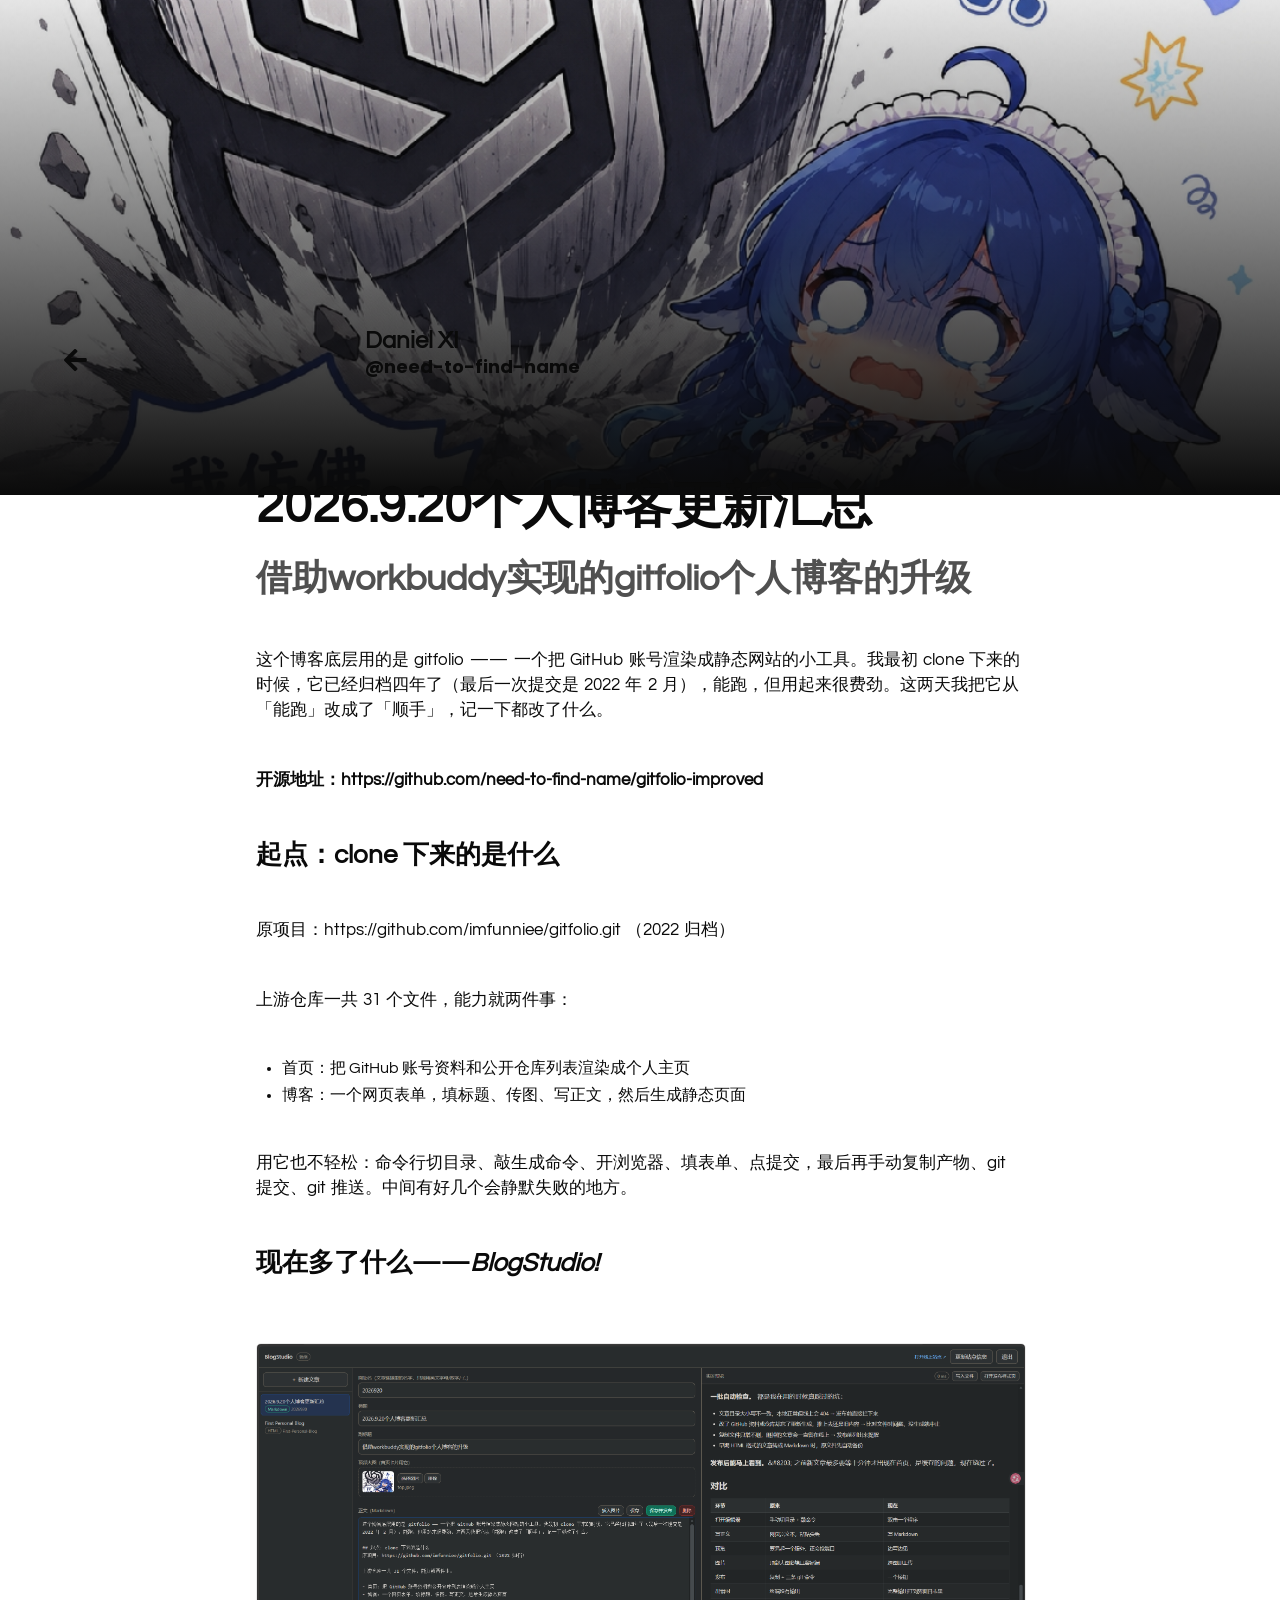
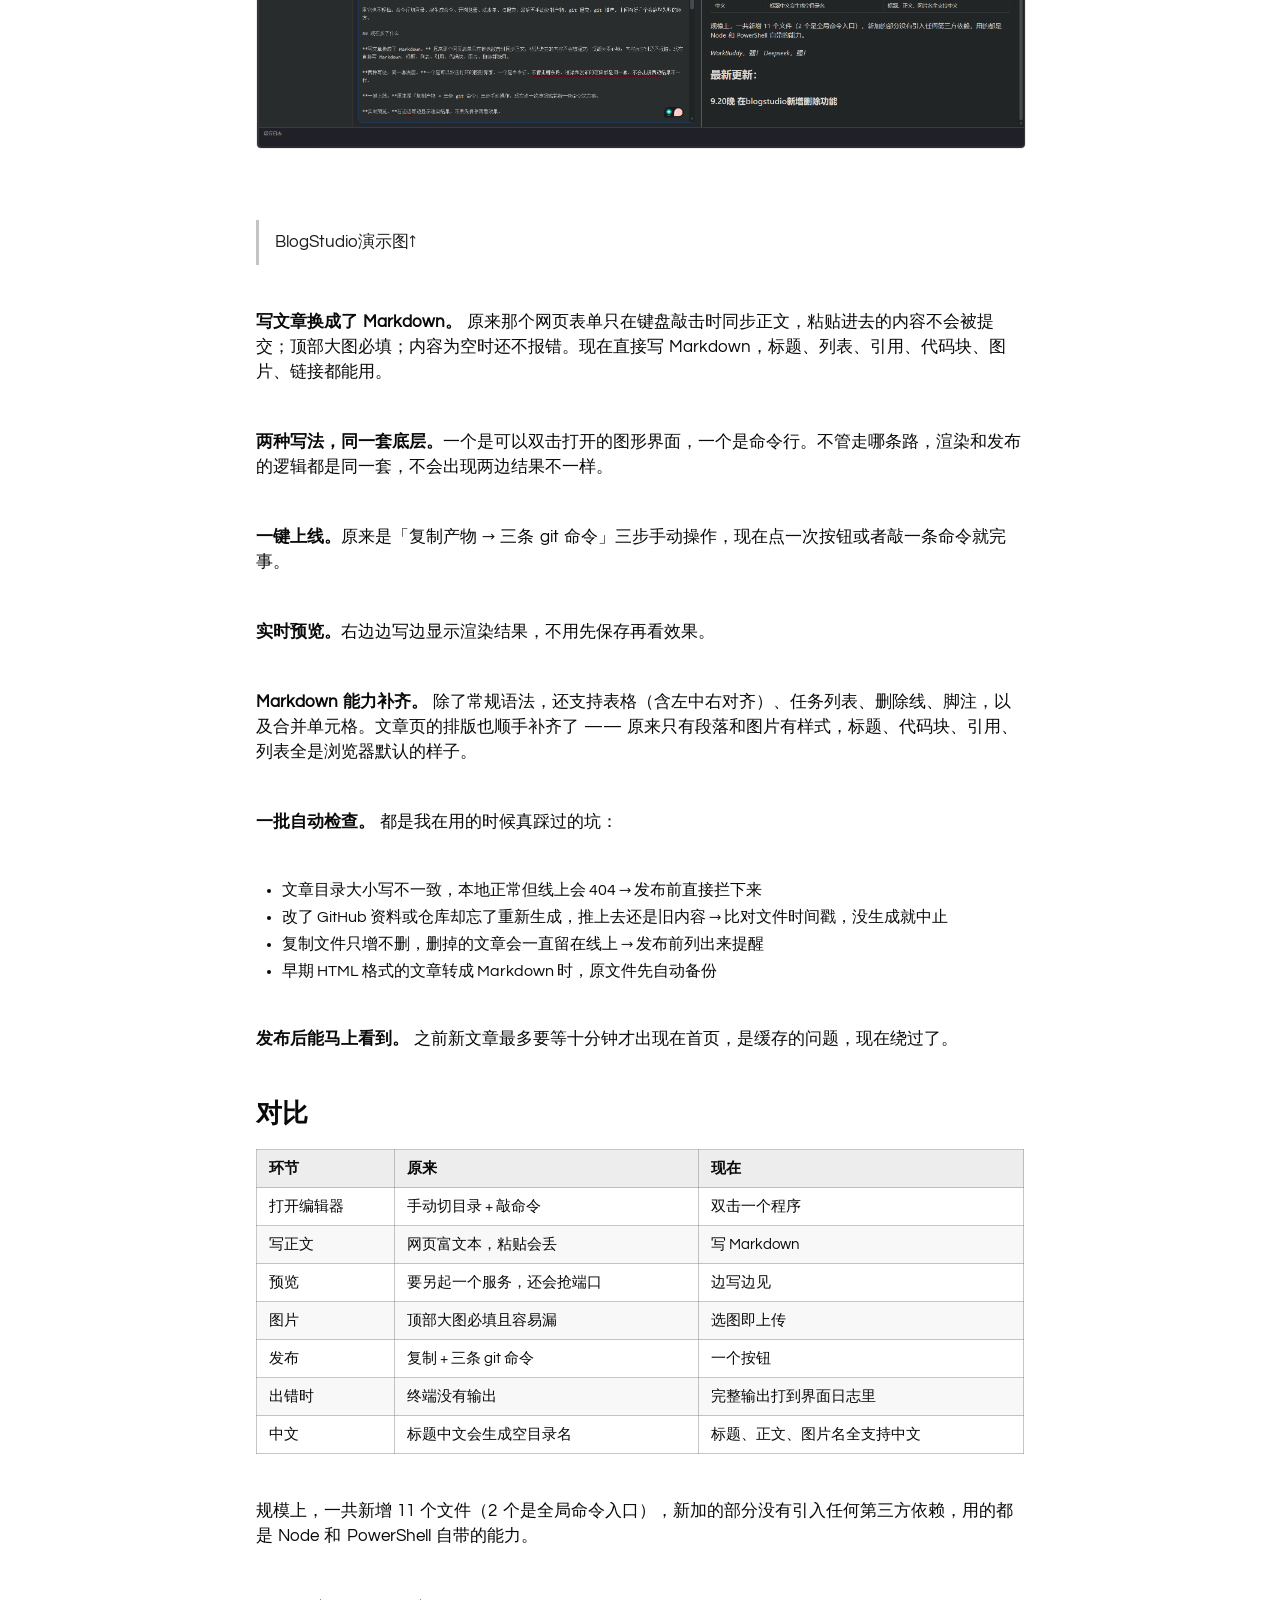
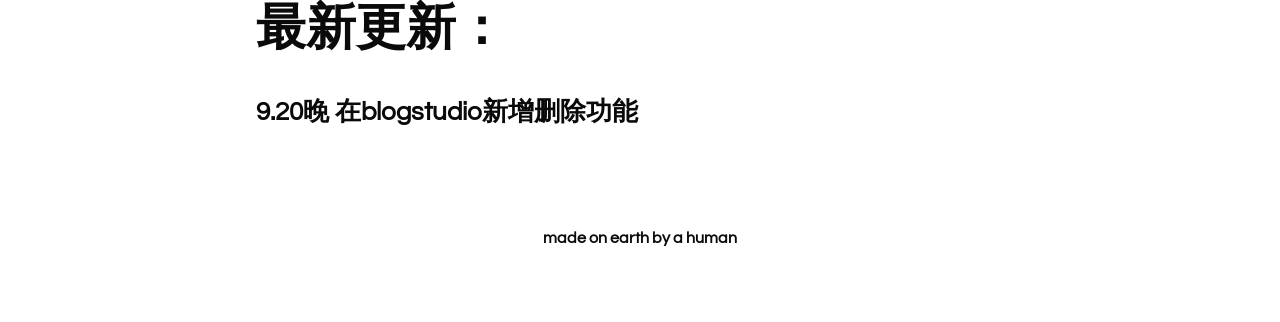
<file: blog/2026920/index.html>
<!DOCTYPE html>
<html lang="en">
  <head>
    <meta name="wb-build" content="20260920-224334">
    <meta charset="UTF-8" />
    <meta name="viewport" content="width=device-width, initial-scale=1.0" />
    <meta http-equiv="X-UA-Compatible" content="ie=edge" />
    <title>2026.9.20个人博客更新汇总</title>
    <link
      rel="stylesheet"
      href="https://cdnjs.cloudflare.com/ajax/libs/animate.css/3.7.0/animate.min.css"
    />
    <link
      rel="stylesheet"
      href="https://use.fontawesome.com/releases/v5.7.1/css/all.css"
      integrity="sha384-fnmOCqbTlWIlj8LyTjo7mOUStjsKC4pOpQbqyi7RrhN7udi9RwhKkMHpvLbHG9Sr"
      crossorigin="anonymous"
    />
    <script
      src="https://code.jquery.com/jquery-3.4.1.min.js"
      integrity="sha256-CSXorXvZcTkaix6Yvo6HppcZGetbYMGWSFlBw8HfCJo="
      crossorigin="anonymous"
    ></script>
    <link rel="stylesheet" href="../../index.css?v=20260920-224334">
<style>
#blog h2,#blog h3,#blog h4,#blog h5,#blog h6{color:inherit;line-height:1.35;margin:34px 0 14px;font-weight:600}
#blog h2{font-size:1.6em}
#blog h3{font-size:1.3em}
#blog h4{font-size:1.12em}
#blog h5,#blog h6{font-size:1em}
#blog ul,#blog ol{margin:16px 0;padding-left:1.6em}
#blog li{margin:6px 0}
#blog li>ul,#blog li>ol{margin:6px 0}
#blog blockquote{margin:18px 0;padding:2px 0 2px 16px;border-left:3px solid rgba(128,128,128,.5);opacity:.92}
#blog blockquote p{margin:8px 0}
#blog pre{margin:18px 0;padding:12px 14px;border-radius:6px;background:rgba(128,128,128,.15);overflow:auto}
#blog pre code{font-family:Consolas,"Cascadia Mono",Menlo,monospace;font-size:.88em;background:none;padding:0}
#blog code{font-family:Consolas,"Cascadia Mono",Menlo,monospace;font-size:.9em;background:rgba(128,128,128,.18);padding:2px 5px;border-radius:4px}
#blog a{text-decoration:underline}
#blog hr{border:none;border-top:1px solid rgba(128,128,128,.4);margin:26px 0}
#blog table{border-collapse:collapse;width:100%;margin:18px 0;font-size:.95em}
#blog th,#blog td{border:1px solid rgba(128,128,128,.45);padding:8px 12px;vertical-align:top;text-align:left}
#blog th{font-weight:600;background:rgba(128,128,128,.14)}
#blog tbody tr:nth-child(even){background:rgba(128,128,128,.06)}
#blog th[align="center"],#blog td[align="center"]{text-align:center}
#blog th[align="right"],#blog td[align="right"]{text-align:right}
#blog ul.task-list{list-style:none;padding-left:.5em}
#blog ul.task-list li{display:flex;align-items:flex-start;gap:.5em}
#blog ul.task-list input{margin:.4em 0 0 0;flex:none}
#blog del{opacity:.65}
#blog sup.fnref{font-size:.75em;line-height:0;vertical-align:super}
#blog sup.fnref a{text-decoration:none}
#blog section.footnotes{margin-top:12px;font-size:.9em;opacity:.92}
#blog section.footnotes p{margin:8px 0}
#blog section.footnotes ol{padding-left:1.5em}
#blog section.footnotes li{margin:6px 0}
#blog .fnback{text-decoration:none;margin-left:.3em}
</style><!-- wb-autorefresh：GitHub Pages 给所有文件加了 10 分钟缓存，发布后重新打开可能还是旧的。
     这里对比页面里烙的构建号与线上最新构建号，不一致就用带时间戳的地址自动重开一次。
     地址里已经带 t= 时不再检查，避免反复重载。 -->
<script>(function(){
var m=document.querySelector('meta[name="wb-build"]');if(!m)return;
if(/[?&]t=/.test(location.search))return;
var mine=m.getAttribute('content');
fetch(location.pathname+'?wbp='+Date.now(),{cache:'no-store'}).then(function(r){return r.text()}).then(function(t){
var x=/<meta name="wb-build" content="([^"]+)"/.exec(t);
if(x&&x[1]!==mine){location.replace(location.pathname+'?t='+Date.now()+location.hash)}
}).catch(function(){});
})();</script></head>
  <body>
    <div id="loading">
      <div id="spinner"></div>
    </div>
    <a href="/" class="go_back"><i class="fas fa-arrow-left"></i></a>
    <div id="background_overlay"></div>
    <div id="background" style="background: url(top.jpeg) center;"></div>
    <table id="profile_blog">
      <tbody>
        <tr>
          <td style="width:8vw;"><div id="profile_img_blog"></div></td>
          <td style="width:52vw;">
            <div id="username_blog"></div>
          </td>
        </tr>
      </tbody>
    </table>
    <div id="blog-display">
      <h1 id="blog_title">2026.9.20个人博客更新汇总</h1>
      <h2 id="blog_sub_title">借助workbuddy实现的gitfolio个人博客的升级</h2>
      <div id="blog">
        <p>这个博客底层用的是 gitfolio —— 一个把 GitHub 账号渲染成静态网站的小工具。我最初 clone 下来的时候，它已经归档四年了（最后一次提交是 2022 年 2 月），能跑，但用起来很费劲。这两天我把它从「能跑」改成了「顺手」，记一下都改了什么。</p>
<p><b>开源地址：https://github.com/need-to-find-name/gitfolio-improved</b></p>
<h2>起点：clone 下来的是什么</h2>
<p>原项目：https://github.com/imfunniee/gitfolio.git （2022 归档）</p>
<p>上游仓库一共 31 个文件，能力就两件事：</p>
<ul>
<li>首页：把 GitHub 账号资料和公开仓库列表渲染成个人主页</li>
<li>博客：一个网页表单，填标题、传图、写正文，然后生成静态页面</li>
</ul>
<p>用它也不轻松：命令行切目录、敲生成命令、开浏览器、填表单、点提交，最后再手动复制产物、git 提交、git 推送。中间有好几个会静默失败的地方。</p>
<h2>现在多了什么——<i>BlogStudio!</i></h2>
<p><img src="屏幕截图 2026-09-20 212002.png" alt="屏幕截图 2026-09-20 212002"></p>
<blockquote>
<p>BlogStudio演示图↑</p>
</blockquote>
<p><b>写文章换成了 Markdown。</b> 原来那个网页表单只在键盘敲击时同步正文，粘贴进去的内容不会被提交；顶部大图必填；内容为空时还不报错。现在直接写 Markdown，标题、列表、引用、代码块、图片、链接都能用。</p>
<p><b>两种写法，同一套底层。</b>一个是可以双击打开的图形界面，一个是命令行。不管走哪条路，渲染和发布的逻辑都是同一套，不会出现两边结果不一样。</p>
<p><b>一键上线。</b>原来是「复制产物 → 三条 git 命令」三步手动操作，现在点一次按钮或者敲一条命令就完事。</p>
<p><b>实时预览。</b>右边边写边显示渲染结果，不用先保存再看效果。</p>
<p><b>Markdown 能力补齐。</b> 除了常规语法，还支持表格（含左中右对齐）、任务列表、删除线、脚注，以及合并单元格。文章页的排版也顺手补齐了 —— 原来只有段落和图片有样式，标题、代码块、引用、列表全是浏览器默认的样子。</p>
<p><b>一批自动检查。</b> 都是我在用的时候真踩过的坑：</p>
<ul>
<li>文章目录大小写不一致，本地正常但线上会 404 → 发布前直接拦下来</li>
<li>改了 GitHub 资料或仓库却忘了重新生成，推上去还是旧内容 → 比对文件时间戳，没生成就中止</li>
<li>复制文件只增不删，删掉的文章会一直留在线上 → 发布前列出来提醒</li>
<li>早期 HTML 格式的文章转成 Markdown 时，原文件先自动备份</li>
</ul>
<p><b>发布后能马上看到。</b> 之前新文章最多要等十分钟才出现在首页，是缓存的问题，现在绕过了。</p>
<h2>对比</h2>
<table>
<thead>
<tr>
<th>环节</th>
<th>原来</th>
<th>现在</th>
</tr>
</thead>
<tbody>
<tr>
<td>打开编辑器</td>
<td>手动切目录 + 敲命令</td>
<td>双击一个程序</td>
</tr>
<tr>
<td>写正文</td>
<td>网页富文本，粘贴会丢</td>
<td>写 Markdown</td>
</tr>
<tr>
<td>预览</td>
<td>要另起一个服务，还会抢端口</td>
<td>边写边见</td>
</tr>
<tr>
<td>图片</td>
<td>顶部大图必填且容易漏</td>
<td>选图即上传</td>
</tr>
<tr>
<td>发布</td>
<td>复制 + 三条 git 命令</td>
<td>一个按钮</td>
</tr>
<tr>
<td>出错时</td>
<td>终端没有输出</td>
<td>完整输出打到界面日志里</td>
</tr>
<tr>
<td>中文</td>
<td>标题中文会生成空目录名</td>
<td>标题、正文、图片名全支持中文</td>
</tr>
</tbody>
</table>
<p>规模上，一共新增 11 个文件（2 个是全局命令入口），新加的部分没有引入任何第三方依赖，用的都是 Node 和 PowerShell 自带的能力。</p>
<h1>最新更新：</h1>
<h2>9.20晚 在blogstudio新增删除功能</h2>
      </div>
    </div>
    <div id="footer_blog">
      <a href="https://github.com/imfunniee" target="_blank"
        >made on earth by a human</a
      >
    </div>
    <script type="text/javascript">
      setTimeout(function() {
        document.getElementById("loading").classList.add("animated");
        document.getElementById("loading").classList.add("fadeOut");
        setTimeout(function() {
          document.getElementById("loading").classList.remove("animated");
          document.getElementById("loading").classList.remove("fadeOut");
          document.getElementById("loading").style.display = "none";
        }, 800);
      }, 1500);
      $.getJSON("../../config.json", function(user) {
        var icon = document.createElement("link");
        icon.setAttribute("rel", "icon");
        icon.setAttribute("href", user[0].userimg);
        icon.setAttribute("type", "image/png");
        document.getElementsByTagName("head")[0].appendChild(icon);
        document.getElementById(
          "profile_img_blog"
        ).style.background = `url('${user[0].userimg}') center center`;
        document.getElementById(
          "username_blog"
        ).innerHTML = `<span style="display:${
          user[0].name == null || !user[0].name ? "none" : "block"
        };">${user[0].name}</span>@${user[0].username}<b id="blog_time"></b>`;

        if ((user[0].theme = "dark.css")) {
          document.querySelector("#background_overlay").style.background =
            "linear-gradient(0deg, rgba(10, 10, 10, 1), rgba(10, 10, 10, 0.1))";
        } else {
          document.querySelector("#background_overlay").style.background =
            "linear-gradient(0deg, rgba(255, 255, 255, 1), rgba(255, 255, 255, 0.1))";
        }
      });
    </script>
  </body>
</html>
</file>
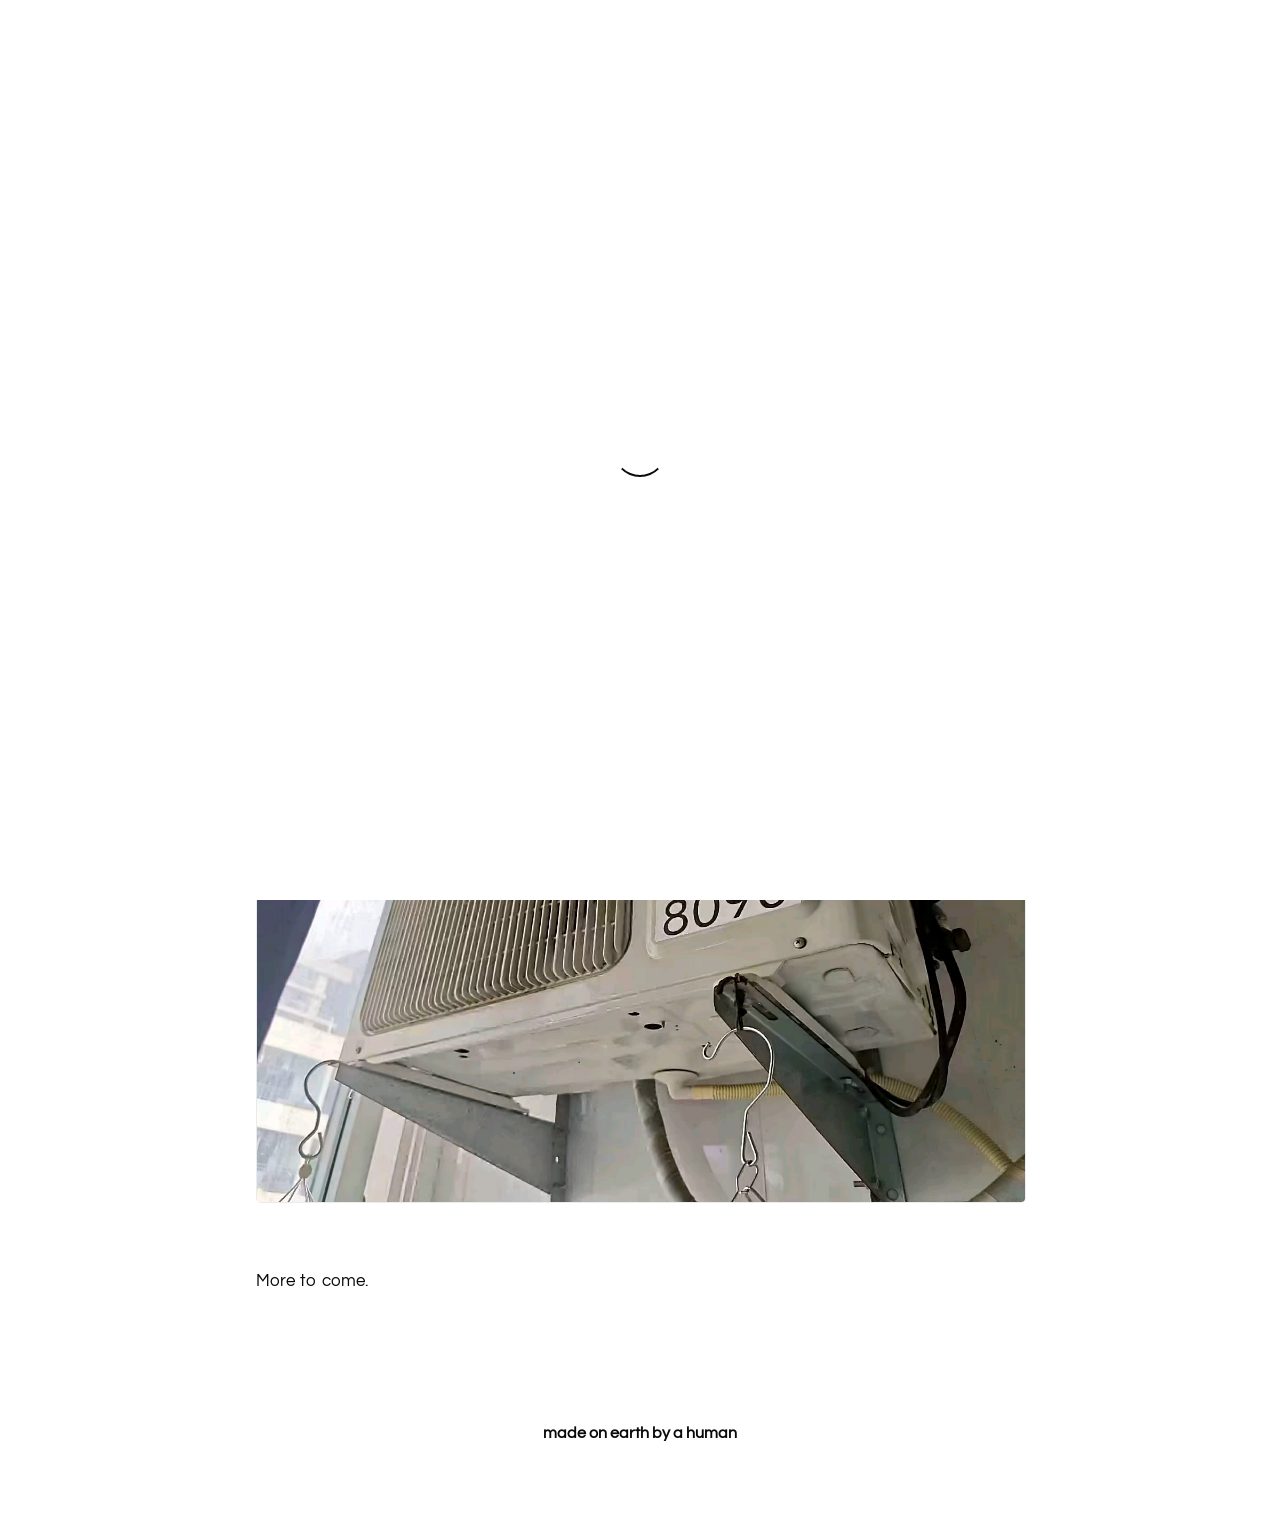
<file: blog/First-Personal-Blog/index.html>
<!DOCTYPE html><html lang="en"><head>
    <meta name="wb-build" content="20260920-224334">
    <meta charset="UTF-8">
    <meta name="viewport" content="width=device-width, initial-scale=1.0">
    <meta http-equiv="X-UA-Compatible" content="ie=edge">
    <title>First Personal Blog</title>
    <link rel="stylesheet" href="https://cdnjs.cloudflare.com/ajax/libs/animate.css/3.7.0/animate.min.css">
    <link rel="stylesheet" href="https://use.fontawesome.com/releases/v5.7.1/css/all.css" integrity="sha384-fnmOCqbTlWIlj8LyTjo7mOUStjsKC4pOpQbqyi7RrhN7udi9RwhKkMHpvLbHG9Sr" crossorigin="anonymous">
    <script src="https://code.jquery.com/jquery-3.4.1.min.js" integrity="sha256-CSXorXvZcTkaix6Yvo6HppcZGetbYMGWSFlBw8HfCJo=" crossorigin="anonymous"></script>
  <link rel="stylesheet" href="../../index.css?v=20260920-224334"><!-- wb-autorefresh：GitHub Pages 给所有文件加了 10 分钟缓存，发布后重新打开可能还是旧的。
     这里对比页面里烙的构建号与线上最新构建号，不一致就用带时间戳的地址自动重开一次。
     地址里已经带 t= 时不再检查，避免反复重载。 -->
<script>(function(){
var m=document.querySelector('meta[name="wb-build"]');if(!m)return;
if(/[?&]t=/.test(location.search))return;
var mine=m.getAttribute('content');
fetch(location.pathname+'?wbp='+Date.now(),{cache:'no-store'}).then(function(r){return r.text()}).then(function(t){
var x=/<meta name="wb-build" content="([^"]+)"/.exec(t);
if(x&&x[1]!==mine){location.replace(location.pathname+'?t='+Date.now()+location.hash)}
}).catch(function(){});
})();</script></head>
  <body>
    <div id="loading">
      <div id="spinner"></div>
    </div>
    <a href="/" class="go_back"><i class="fas fa-arrow-left"></i></a>
    <div id="background_overlay"></div>
    <div id="background" style="background: url(top_image.jpeg) center;"></div>
    <table id="profile_blog">
      <tbody>
        <tr>
          <td style="width:8vw;"><div id="profile_img_blog"></div></td>
          <td style="width:52vw;">
            <div id="username_blog"></div>
          </td>
        </tr>
      </tbody>
    </table>
    <div id="blog-display">
      <h1 id="blog_title">First Personal Blog</h1>
      <h2 id="blog_sub_title">Hello World</h2>
      <div id="blog"><img src="img_0.jpeg" alt="blog image 0" id="img_0_original"><p id="para_0_original">More to come.</p></div>
    </div>
    <div id="footer_blog">
      <a href="https://github.com/imfunniee" target="_blank">made on earth by a human</a>
    </div>
    <script type="text/javascript">
      setTimeout(function() {
        document.getElementById("loading").classList.add("animated");
        document.getElementById("loading").classList.add("fadeOut");
        setTimeout(function() {
          document.getElementById("loading").classList.remove("animated");
          document.getElementById("loading").classList.remove("fadeOut");
          document.getElementById("loading").style.display = "none";
        }, 800);
      }, 1500);
      $.getJSON("../../config.json", function(user) {
        var icon = document.createElement("link");
        icon.setAttribute("rel", "icon");
        icon.setAttribute("href", user[0].userimg);
        icon.setAttribute("type", "image/png");
        document.getElementsByTagName("head")[0].appendChild(icon);
        document.getElementById(
          "profile_img_blog"
        ).style.background = `url('${user[0].userimg}') center center`;
        document.getElementById(
          "username_blog"
        ).innerHTML = `<span style="display:${
          user[0].name == null || !user[0].name ? "none" : "block"
        };">${user[0].name}</span>@${user[0].username}<b id="blog_time"></b>`;

        if ((user[0].theme = "dark.css")) {
          document.querySelector("#background_overlay").style.background =
            "linear-gradient(0deg, rgba(10, 10, 10, 1), rgba(10, 10, 10, 0.1))";
        } else {
          document.querySelector("#background_overlay").style.background =
            "linear-gradient(0deg, rgba(255, 255, 255, 1), rgba(255, 255, 255, 0.1))";
        }
      });
    </script>
  

</body></html>
</file>
<file: index.css>
@import url("https://fonts.googleapis.com/css?family=Poppins");
@import url("https://fonts.googleapis.com/css?family=Questrial");

body {
  margin: 0%;
  padding: 0%;
  width: 100vw;
  background: var(--bg-color);
  color: var(--text-color);
  max-width: 100vw;
  overflow-x: hidden;
  align-items: center;
  font-family: "Poppins", sans-serif;
}

#loading {
  width: 100vw;
  height: 100vh;
  position: fixed;
  background: var(--bg-color);
  z-index: 999;
  display: flex;
  justify-content: center;
  flex-direction: column;
  align-items: center;
  top: 0;
  bottom: 0;
  left: 0;
  right: 0;
}

#spinner {
  animation: rotate 0.5s infinite linear;
  width: 50px;
  height: 50px;
  border: 2px solid var(--bg-color);
  border-bottom: 2px solid var(--text-color);
  border-radius: 50%;
  margin: 0;
}

@keyframes rotate {
  0% {
    transform: rotate(0deg);
  }

  100% {
    transform: rotate(360deg);
  }
}

#profile {
  width: 24vw;
  padding: 4vh 3vw;
  height: 92vh;
  display: flex;
  flex-direction: column;
  justify-content: center;
  text-align: left;
  background: var(--background-image) center center;
  background-size: cover !important;
  background-repeat: no-repeat;
  position: fixed;
  color: #fff !important;
}

#display {
  width: 64vw;
  padding: 4vh 3vw;
  height: 92vh;
  display: inline-block;
  padding-left: 33vw;
}

#display h1 {
  font-size: 50px;
  color: var(--text-color);
  font-weight: bold;
  font-family: "Questrial", sans-serif;
}

.emoji {
  width: 18px;
  height: 18px;
}

#profile_img_blog {
  border-radius: 50%;
  width: 90px;
  height: 90px;
  background-size: cover !important;
  background-repeat: no-repeat;
}

#username_blog {
  font-size: 18px;
  color: var(--text-color);
  font-family: "Poppins", sans-serif;
  font-weight: bold;
}

#username_blog span {
  font-size: 24px;
  font-family: "Questrial", sans-serif !important;
}

#username_blog b {
  font-size: 12px;
  font-family: "Poppins", sans-serif;
  font-weight: bold;
}

#blog-display {
  width: 60vw;
  margin: 0px 20vw;
  text-align: left;
  margin-top: 3vh;
  z-index: 1;
}

#profile_blog {
  width: 60vw;
  margin: 0px 20vw;
  margin-top: 34vh;
  text-align: left;
  z-index: 1;
}

#background_overlay {
  width: 100vw;
  height: 55vh;
  position: absolute;
  z-index: -1;
  top: 0;
  left: 0;
}

#background {
  width: 100vw;
  height: 55vh;
  background-size: cover !important;
  background-repeat: no-repeat !important;
  position: absolute;
  z-index: -2;
  top: 0;
  left: 0;
}

#blog-display h1 {
  font-size: 50px;
  color: var(--text-color);
  font-weight: bold;
  font-family: "Questrial", sans-serif;
}

#blog-display h2 {
  color: var(--blog-gray-color);
}

#blog-display {
  padding: 1vh 0px;
  font-family: "Questrial", sans-serif;
}

#blog p {
  font-size: 17px;
  line-height: 25px;
  word-spacing: 1.2px;
  margin: 5vh 0px;
}

#blog p span {
  padding: 2px 4px;
  background: var(--text-color);
  color: var(--bg-color) !important;
}

#blog img {
  width: 100%;
  margin: 2vh 0px;
  border-radius: 5px;
  border: 1px solid rgb(0, 0, 0, 0.08);
}

#header {
  width: 63vw;
  text-align: right;
  padding: 3vh 0px;
  position: absolute;
}

#header a {
  color: var(--text-color);
  text-decoration: none;
  margin-left: 4vw;
  font-weight: bold;
}

#footer_blog {
  width: 90vw;
  padding: 8vh 5vw;
  text-align: center;
}

#footer_blog a {
  color: var(--text-color) !important;
  text-decoration: none;
  font-family: "Questrial", sans-serif;
  font-weight: bold;
}

#footer {
  width: 100%;
  padding: 8vh 0px;
  text-align: center;
}

#footer a {
  color: var(--text-color) !important;
  text-decoration: none;
  font-family: "Questrial", sans-serif;
  font-weight: bold;
}

#profile_img {
  width: 180px;
  height: 180px;
  min-width: 180px;
  min-height: 180px;
  max-width: 180px;
  max-height: 180px;
  border-radius: 5px;
  background-size: cover !important;
  background-repeat: no-repeat !important;
}

#profile div {
  font-weight: bold;
  margin: 1.5vh 0px;
}

#username {
  font-size: 18px;
  font-weight: bold;
}

#username span {
  font-size: 24px;
}

#userbio {
  font-size: 26px;
  font-family: "Questrial", sans-serif;
  width: 100%;
}

#about {
  font-size: 18px;
  font-family: "Questrial", sans-serif;
}

#about a,
#username a {
  color: #fff !important;
  text-decoration: none;
  font-weight: bold;
}

#about a:hover,
#username a:hover {
  text-decoration: underline;
}

#about span {
  margin: 1vh 0px;
  display: block;
}

#about span i {
  font-size: 16px;
}

#work {
  margin: 2vh 0px;
  padding: 4vh 0px !important;
}

#forks {
  margin: 2vh 0px;
  padding: 4vh 0px !important;
}

.projects {
  margin-left: -15px;
  /* align section w/ heading above */
}

.projects a {
  /* 30px is the gutter size in magic grid */
  width: calc(49% - 30px);
  /* 49% avoids a weird single column on some wide screens */
  display: flex;
  text-decoration: none;
}

.projects section {
  width: 100%;
  padding: 2.5vh 5%;
  margin: 1vh 0px;
  display: inline-block;
  border-radius: 5px;
  color: var(--text-color);
  border: 1px solid rgb(0, 0, 0, 0.08);
  box-shadow: 0px 0px 0px rgb(0, 0, 0, 0);
  transition: 0.4s ease-in-out;
  transform: scale(1);
}

.projects section:hover {
  cursor: pointer;
  border: 1px solid rgb(0, 0, 0, 0);
  box-shadow: 0px 15px 35px rgb(0, 0, 0, 0.06);
  transform: scale(1.03);
}

.section_title {
  font-size: 24px;
  font-weight: bold;
  margin: 1vh 0px;
  padding: 0px 1px;
  word-wrap: break-word;
}

.about_section {
  font-size: 18px;
  font-family: "Questrial", sans-serif;
  margin: 2vh 0px;
  font-weight: bold;
  word-wrap: break-word;
}

.bottom_section {
  margin: 1vh 0px;
  font-size: 14px;
  word-wrap: break-word;
}

.bottom_section span {
  margin-right: 20px;
  font-weight: bold;
}

.bottom_section span i {
  font-size: 15px;
}

.socials {
  color: #fff;
  text-decoration: none;
  margin: 3vh 0px !important;
}

.socials span {
  display: inline-block !important;
  margin-right: 2vw !important;
  font-weight: normal !important;
}

.socials span a {
  font-weight: normal !important;
}

#blog_section {
  margin: 2vh 0px;
  padding: 2vh 0px !important;
}

#blogs {
  columns: 2;
}

#blog_title {
  font-size: 50px;
}

#blog_sub_title {
  font-size: 36px;
  margin-top: -2vh;
}

#blogs section {
  width: 100%;
  display: inline-block;
  border-radius: 5px;
  color: var(--text-color);
  border: 1px solid rgb(0, 0, 0, 0.04);
  box-shadow: 0px 0px 0px rgb(0, 0, 0, 0);
  transition: 0.4s ease-in-out;
  transform: scale(1);
  padding: 0px;
  margin: 2vh 0px;
}

#blogs section img {
  width: 100%;
  border-radius: 5px 5px 0px 0px;
}

.blog_container {
  padding: 2.5vh 5%;
}

#blogs section:hover {
  cursor: pointer;
  border: 1px solid rgb(0, 0, 0, 0);
  box-shadow: 0px 15px 35px rgb(0, 0, 0, 0.06);
  transform: scale(1.03);
}

.go_back {
  position: absolute;
  color: var(--text-color);
  font-size: 26px;
  margin-left: 5vw;
  margin-top: 4vh;
}

::selection {
  color: var(--bg-color);
  background: var(--text-color);
}

@media (max-width: 800px) {
  #profile {
    width: 90vw;
    padding: 4vh 5vw;
    height: 60vh;
    text-align: center;
    position: relative;
  }

  #display {
    width: 90vw;
    padding: 4vh 5vw;
    height: auto;
    display: inline-block;
    padding-left: 5vw;
  }

  #profile_img {
    width: 120px;
    height: 120px;
    min-width: 120px;
    min-height: 120px;
    max-width: 120px;
    max-height: 120px;
    margin: 0px auto !important;
  }

  #work {
    margin: 0px;
  }

  .projects {
    margin-left: 0;
    /* remove neg margin to align w/ header */
  }

  .projects a {
    width: 100%;
  }

  .projects section {
    width: 88%;
  }

  #blogs {
    columns: 1;
  }

  #blogs section {
    width: 98%;
  }

  #blog_section {
    margin: 0px;
  }

  #blog-display {
    width: 90vw;
    margin: 0px 5vw;
    text-align: left;
    margin-top: 0vh;
    z-index: 1;
  }

  #blog_title {
    font-size: 32px !important;
  }

  #blog_sub_title {
    font-size: 24px;
    margin-top: -1vh;
  }

  #profile_blog {
    width: 90vw;
    margin: 0px 5vw;
    margin-top: 36vh;
    text-align: left;
    z-index: 1;
  }

  #profile_img_blog {
    width: 65px;
    height: 65px;
  }

  .go_back {
    position: relative;
    color: var(--text-color);
    font-size: 26px;
    margin-left: 5vw;
    top: 5vh;
  }

  #blog img {
    margin: 1vh 0px !important;
  }

  #blog p {
    margin: 2vh 0px;
  }
}

::-webkit-scrollbar {
  width: 5px;
  height: 5px;
}

::-webkit-scrollbar-track {
  background: var(--bg-color);
}

::-webkit-scrollbar-thumb {
  background: var(--text-color);
}

/* ---- 本项目新增：修手机端文章标题被顶部大图压住 ----
   实测（无头 Chrome，视口 748px 高）：
     #background 高 55vh = 411px（大图下沿）
     #profile_blog 上边距只有 36vh，加上它自身高度后 #blog_title 顶部落在 408px
   → 标题正好压在大图下沿，上半截被图盖掉。
   这个偏差随屏幕变高而变大：标题位置 = 36vh + 资料块高度，大图下沿 = 55vh，
   所以视口高于约 763px 的手机会明显重叠。
   修法：手机上让资料块整体从大图下沿之后开始，标题自然落在图外。
   （#profile_blog / #background 只存在于文章页模板，首页不受影响） */
@media (max-width: 800px) {
  #profile_blog {
    margin-top: 57vh;
  }
}

:root {
  --bg-color: #fff;
  --text-color: rgb(10, 10, 10);
  --blog-gray-color: rgb(80, 80, 80);
  --background-image: linear-gradient(
      90deg,
      rgba(10, 10, 10, 0.4),
      rgb(10, 10, 10, 0.4)
    ),
    url("https://images.unsplash.com/photo-1553748024-d1b27fb3f960?w=1500&q=80");
  --background-background: #fff;
}
</file>
